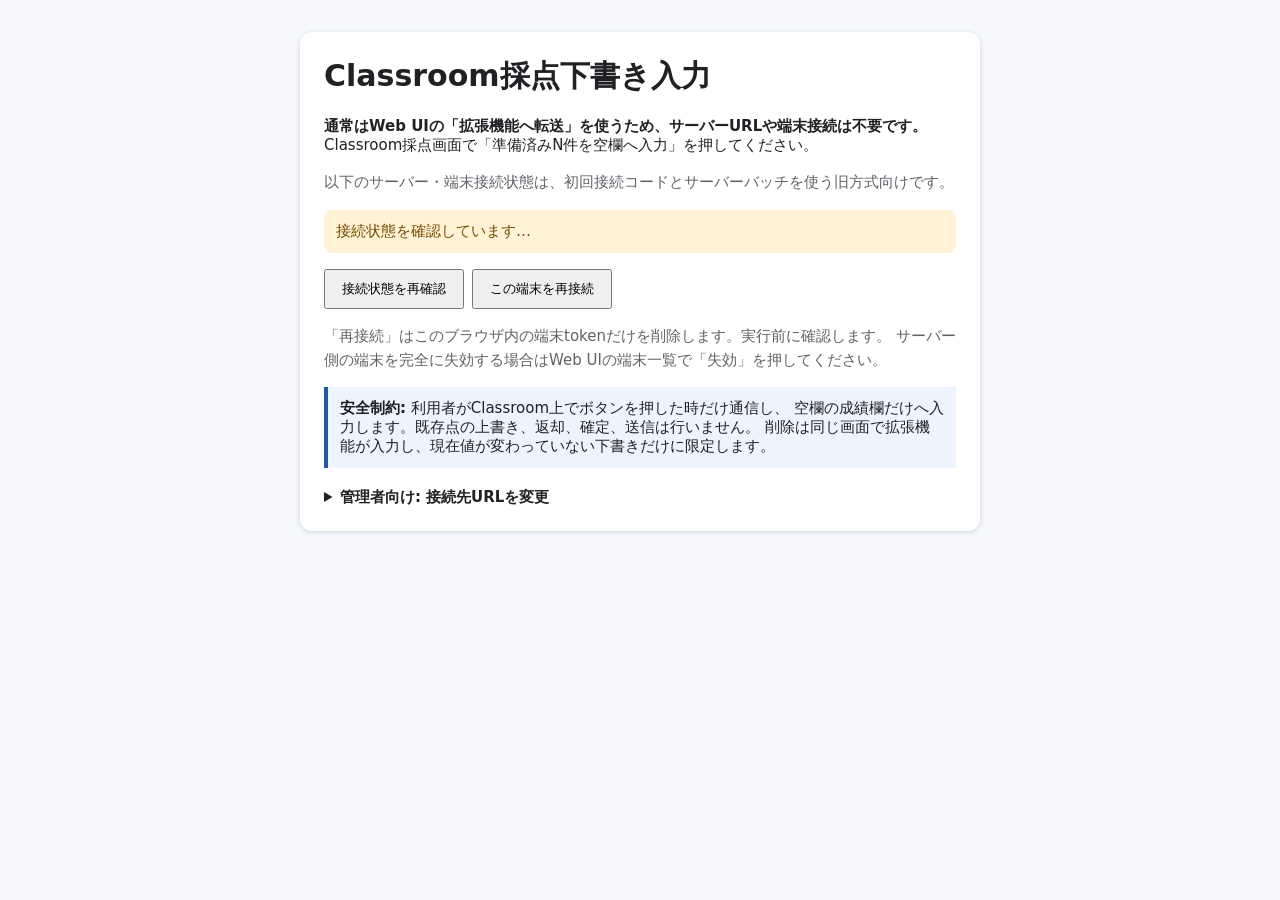
<file: extension/options.html>
<!doctype html>
<html lang="ja">
<meta charset="utf-8">
<meta name="viewport" content="width=device-width,initial-scale=1">
<title>Classroom採点下書き入力 設定</title>
<style>
  :root{font:15px system-ui,sans-serif;color:#202124;background:#f6f8fc}
  body{max-width:680px;margin:32px auto;padding:0 16px}main{background:#fff;padding:24px;border-radius:12px;box-shadow:0 1px 5px #ccd2dc}
  h1{margin-top:0}.actions{display:flex;gap:8px;flex-wrap:wrap}.actions button{width:auto}
  label,input,button{display:block}input{width:100%;box-sizing:border-box;padding:9px;margin:8px 0}button{padding:9px 16px;cursor:pointer}
  .hint{color:#5f6368;line-height:1.6}.safety{padding:12px;background:#eef4ff;border-left:4px solid #2457a7}
  #status{margin:16px 0;padding:12px;border-radius:8px;background:#eef1f5;white-space:pre-wrap}
  #status.success{background:#e4f5e8;color:#17652b}#status.warning{background:#fff2d6;color:#754f00}#status.error{background:#fbe4e2;color:#9c1c13}
  details{margin-top:20px}summary{cursor:pointer;font-weight:600}
</style>
<main>
  <h1>Classroom採点下書き入力</h1>
  <p><strong>通常はWeb UIの「拡張機能へ転送」を使うため、サーバーURLや端末接続は不要です。</strong>
  Classroom採点画面で「準備済みN件を空欄へ入力」を押してください。</p>
  <p class="hint">以下のサーバー・端末接続状態は、初回接続コードとサーバーバッチを使う旧方式向けです。</p>
  <div id="status" class="warning" role="status" aria-live="polite">接続状態を確認しています…</div>
  <div class="actions">
    <button id="check" type="button">接続状態を再確認</button>
    <button id="unpair" type="button">この端末を再接続</button>
  </div>
  <p class="hint">「再接続」はこのブラウザ内の端末tokenだけを削除します。実行前に確認します。
  サーバー側の端末を完全に失効する場合はWeb UIの端末一覧で「失効」を押してください。</p>
  <p class="safety"><strong>安全制約:</strong> 利用者がClassroom上でボタンを押した時だけ通信し、
  空欄の成績欄だけへ入力します。既存点の上書き、返却、確定、送信は行いません。
  削除は同じ画面で拡張機能が入力し、現在値が変わっていない下書きだけに限定します。</p>
  <details>
    <summary>管理者向け: 接続先URLを変更</summary>
    <p class="hint">通常は変更しません。公開サーバーのoriginだけを入力し、<code>/ui</code>や<code>/mcp</code>は付けません。
    保存済みのURLがある場合はその値を維持します。</p>
    <label>サーバーURL<input id="server" type="url" placeholder="https://classroom-grader-1.tail80e540.ts.net"></label>
    <button id="save" type="button">保存して接続を許可</button>
  </details>
</main>
<script src="core.js"></script><script src="options.js"></script>
</html>
</file>
